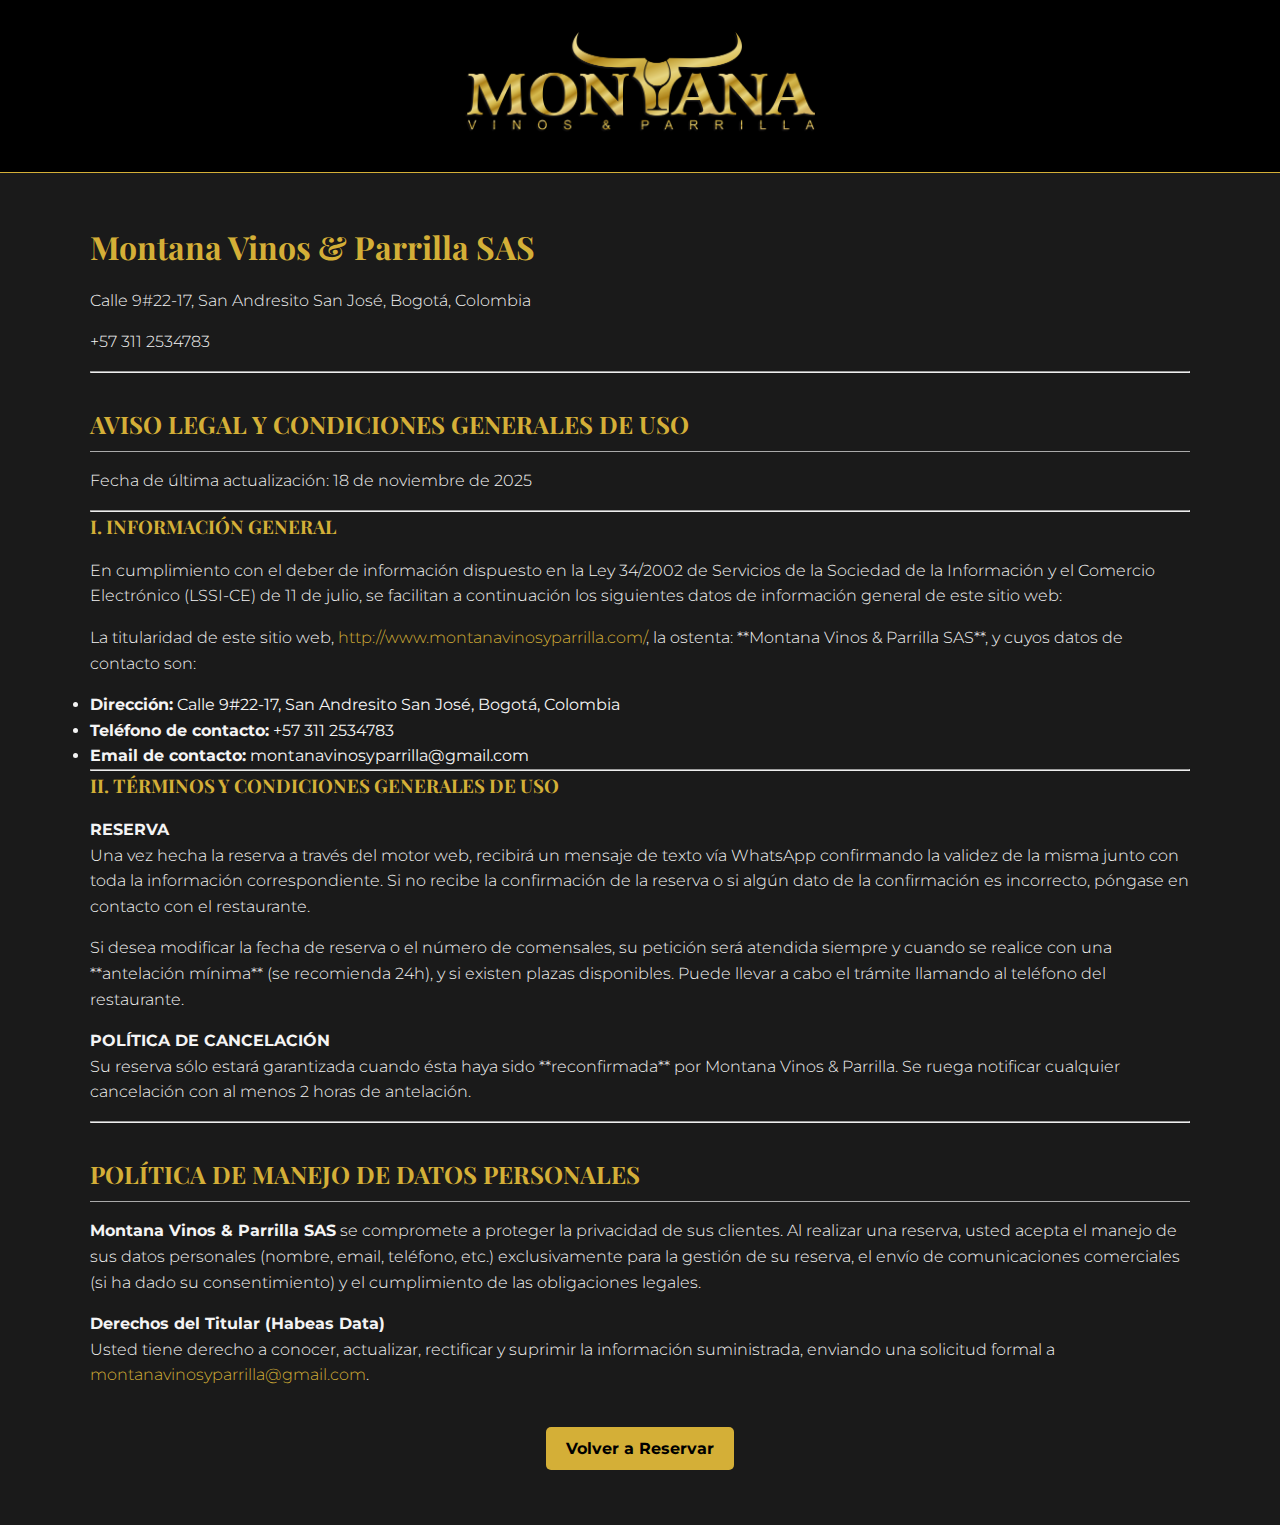
<file: politicas.html>
<!DOCTYPE html>
<html lang="es">
<head>
    <meta charset="UTF-8">
    <meta name="viewport" content="width=device-width, initial-scale=1.0">
    <title>Políticas-Montana V&P</title>

    <link rel="icon" type="image/png" href="img/logo2.png">

    <link rel="stylesheet" href="style.css"> 
    

    <meta charset="UTF-8">
    <meta name="viewport" content="width=device-width, initial-scale=1.0">
    <title>Aviso Legal y Políticas - Montana Vinos & Parrilla</title>
    <link rel="stylesheet" href="style.css"> 
    <link href="https://fonts.googleapis.com/css2?family=Playfair+Display:wght@700&family=Montserrat:wght@300;400&display=swap" rel="stylesheet">
</head>
<body class="legal-page">

    <div class="logo-header-legal">
        <a href="index.html">
            <img src="img/logo.png" alt="Logo Montana Vinos & Parrilla">
        </a>
    </div>

    <main>
        <div class="container legal-content">
            
            <header>
                <h1>Montana Vinos & Parrilla SAS</h1>
                <p>Calle 9#22-17, San Andresito San José, Bogotá, Colombia</p>
                <p>+57 311 2534783</p>
                <hr>
            </header>

            <section id="aviso-legal">
                <h2>AVISO LEGAL Y CONDICIONES GENERALES DE USO</h2>
                <p>Fecha de última actualización: 18 de noviembre de 2025</p>

                <hr>

                <article>
                    <h3>I. INFORMACIÓN GENERAL</h3>
                    <p>En cumplimiento con el deber de información dispuesto en la Ley 34/2002 de Servicios de la Sociedad de la Información y el Comercio Electrónico (LSSI-CE) de 11 de julio, se facilitan a continuación los siguientes datos de información general de este sitio web:</p>
                    
                    <p>La titularidad de este sitio web, <a href="http://www.montanavinosyparrilla.com/" target="_blank">http://www.montanavinosyparrilla.com/</a>, la ostenta: **Montana Vinos & Parrilla SAS**, y cuyos datos de contacto son:</p>
                    
                    <ul>
                        <li><strong>Dirección:</strong> Calle 9#22-17, San Andresito San José, Bogotá, Colombia</li>
                        <li><strong>Teléfono de contacto:</strong> +57 311 2534783</li> 
                        <li><strong>Email de contacto:</strong> montanavinosyparrilla@gmail.com</li>
                    </ul>
                </article>

                <hr>
                
                <article id="condiciones">
                    <h3>II. TÉRMINOS Y CONDICIONES GENERALES DE USO</h3>
                    
                    <h4>RESERVA</h4>
                    <p>Una vez hecha la reserva a través del motor web, recibirá un mensaje de texto vía WhatsApp confirmando la validez de la misma junto con toda la información correspondiente. Si no recibe la confirmación de la reserva o si algún dato de la confirmación es incorrecto, póngase en contacto con el restaurante.</p>
                    
                    <p>Si desea modificar la fecha de reserva o el número de comensales, su petición será atendida siempre y cuando se realice con una **antelación mínima** (se recomienda 24h), y si existen plazas disponibles. Puede llevar a cabo el trámite llamando al teléfono del restaurante.</p>
                    
                    <h4>POLÍTICA DE CANCELACIÓN</h4>
                    <p>Su reserva sólo estará garantizada cuando ésta haya sido **reconfirmada** por Montana Vinos & Parrilla. Se ruega notificar cualquier cancelación con al menos 2 horas de antelación.</p>
                </article>

                <hr>
                
            </section>

            <section id="privacidad">
                <h2>POLÍTICA DE MANEJO DE DATOS PERSONALES</h2>
                <p><strong>Montana Vinos & Parrilla SAS</strong> se compromete a proteger la privacidad de sus clientes. Al realizar una reserva, usted acepta el manejo de sus datos personales (nombre, email, teléfono, etc.) exclusivamente para la gestión de su reserva, el envío de comunicaciones comerciales (si ha dado su consentimiento) y el cumplimiento de las obligaciones legales.</p>
                
                <h4>Derechos del Titular (Habeas Data)</h4>
                <p>Usted tiene derecho a conocer, actualizar, rectificar y suprimir la información suministrada, enviando una solicitud formal a <a href="mailto:montanavinosyparrilla@gmail.com">montanavinosyparrilla@gmail.com</a>.</p>
            </section>

            <p style="text-align: center; margin-top: 3rem;"><a href="index.html#reservas" class="cta-button">Volver a Reservar</a></p>
        </div>
    </main>
    
</body>
</html>
</file>
<file: style.css>
/*
 * Hoja de Estilos para Montana Vinos & Parrilla
 * Tema: Elegante, Oscuro con Detalles Dorados (FINAL AJUSTADO)
 */

/* ===== CONFIGURACIÓN GLOBAL (VARIABLES Y RESETEO) ===== */
:root {
    /* Paleta de Colores */
    --color-oro: #D4AF37;
    --color-fondo-oscuro: #1a1a1a;
    --color-fondo-negro: #000000;
    --color-texto-principal: #f4f4f4;
    --color-texto-secundario: #aaaaaa;

    /* Tipografía */
    --font-titulos: 'Playfair Display', serif;
    --font-cuerpo: 'Montserrat', sans-serif;
}

/* Reseteo básico */
* {
    margin: 0;
    padding: 0;
    box-sizing: border-box;
}

html {
    scroll-behavior: smooth;
}

body {
    font-family: var(--font-cuerpo);
    background-color: var(--color-fondo-oscuro);
    color: var(--color-texto-principal);
    line-height: 1.6;
}

.container {
    width: 90%;
    max-width: 1100px;
    margin: 0 auto;
    padding: 2rem 0;
}

h1,
h2,
h3 {
    font-family: var(--font-titulos);
    color: var(--color-oro);
    margin-bottom: 1rem;
    font-weight: 700;
}

p {
    margin-bottom: 1rem;
    font-weight: 300;
}

a {
    color: var(--color-oro);
    text-decoration: none;
}

/* ===== BARRA DE NAVEGACIÓN (DINÁMICA) ===== */

/* Estilos para PC (Desktop) */
.navbar {
    background-color: var(--color-fondo-negro);
    padding: 1rem 0;
    position: fixed;
    width: 100%;
    top: 0;
    z-index: 1000;
    border-bottom: 1px solid #333;
    transition: background-color 0.4s ease, padding 0.4s ease;

    /* Configuración principal de la barra (para PC) */
    display: flex;
    justify-content: space-between;
    align-items: center;
    padding-left: 5%;
    padding-right: 5%;
}

.navbar .navbar-header {
    /* Ocultamos este div en PC, no es necesario */
    display: flex;
    align-items: center;
    /* En PC, el logo y los links van separados */
}

.navbar .logo img {
    height: 70px;
    transition: height 0.4s ease;
}

.nav-links {
    list-style: none;
    display: flex;
    /* En PC se muestran en línea */
    align-items: center;
}

.nav-links li {
    margin-left: 1.5rem;
}

.nav-links li a {
    color: var(--color-texto-principal);
    font-weight: 400;
    transition: color 0.3s ease;
    text-transform: uppercase;
    padding: 0.5rem 0;
    /* Ajuste para hover */
}

.nav-links li a:hover {
    color: var(--color-oro);
}

/* Estado 'Scrolled' de la barra de navegación (se activa con JavaScript) */
.navbar.scrolled {
    background-color: rgba(0, 0, 0, 0.95);
    padding: 0.5rem 5%;
    box-shadow: 0 2px 5px rgba(0, 0, 0, 0.5);
}

.navbar.scrolled .logo img {
    height: 50px;
}

/* ===== BOTONES (Call to Action - CTA) ===== */
.cta-button {
    background-color: var(--color-oro);
    color: var(--color-fondo-negro);
    padding: 0.75rem 1.25rem;
    border-radius: 5px;
    font-weight: 700;
    transition: all 0.3s ease;
    box-shadow: 0 0 0 rgba(212, 175, 55, 0.5);
    border: none;
    cursor: pointer;
}

.cta-button:hover {
    background-color: var(--color-texto-principal);
    color: var(--color-fondo-negro);
    box-shadow: 0 0 10px rgba(212, 175, 55, 0.8), 0 0 20px rgba(212, 175, 55, 0.4);
}

/* Botón con borde (outline) */
.cta-button-outline {
    border: 2px solid var(--color-oro);
    color: var(--color-oro);
    padding: 0.75rem 1.25rem;
    border-radius: 5px;
    font-weight: 700;
    display: inline-block;
    margin-top: 1rem;
    transition: background-color 0.3s ease, color 0.3s ease;
}

.cta-button-outline:hover {
    background-color: var(--color-oro);
    color: var(--color-fondo-negro);
}

/* ===== SECCIÓN HERO (INICIO) ===== */
.hero {
    height: 100vh;
    display: flex;
    align-items: center;
    justify-content: center;
    text-align: center;
    padding-top: 80px;
    background-image: linear-gradient(rgba(0, 0, 0, 0.4), rgba(0, 0, 0, 0.4)), url('img/FotoBar.png');
    background-size: cover;
    background-position: center top;
    background-attachment: fixed;
    min-height: 60vh;
}

.hero-content h1 {
    font-size: 3.5rem;
    color: #ffffff;
}

.hero-content p {
    font-size: 1.25rem;
    color: var(--color-texto-principal);
    margin-bottom: 2rem;
}

/* ===== SECCIONES DE CONTENIDO ===== */
.content-section {
    padding: 6rem 0;
    text-align: center;
}

#galeria {
    padding: 8rem 0;
    background-color: var(--color-fondo-negro);
}

.content-section h2 {
    font-size: 2.5rem;
    margin-bottom: 2rem;
}

.content-section .container {
    max-width: 800px;
}

.bg-dark {
    background-color: var(--color-fondo-negro);
}

/* ===== SECCIÓN MENÚ DETALLADO ===== */
.menu-category-title {
    font-family: var(--font-cuerpo);
    font-size: 1.5rem;
    font-weight: 700;
    color: var(--color-texto-principal);
    text-align: left;
    max-width: 800px;
    margin: 3rem auto 1.5rem;
    padding-bottom: 0.5rem;
    border-bottom: 2px solid var(--color-oro);
}

.menu-grid {
    display: grid;
    grid-template-columns: 1fr;
    gap: 0.5rem;
    text-align: left;
    margin: 0 auto;
    max-width: 800px;
}

.menu-item {
    background: none;
    padding: 1.2rem 0;
    border-left: none;
    border-bottom: 1px dashed rgba(255, 255, 255, 0.1);
    display: flex;
    flex-direction: column;
}

.menu-item h4 {
    font-family: var(--font-titulos);
    font-size: 1.3rem;
    color: var(--color-oro);
    margin-bottom: 0.2rem;
}

.menu-item-detail {
    display: flex;
    justify-content: space-between;
    width: 100%;
    margin-bottom: 0;
    color: var(--color-texto-secundario);
    font-style: italic;
}

.menu-item-detail .price {
    font-weight: 700;
    color: var(--color-oro);
    font-style: normal;
}

/* ===== ESTILOS PARA LA SECCIÓN GALERÍA (CARRUSEL) ===== */

/* Contenedor del Carrusel */
.slideshow-container {
    max-width: 1000px;
    position: relative;
    margin: auto;
    border: 3px solid var(--color-oro);
    box-shadow: 0 4px 15px rgba(0, 0, 0, 0.5);
    border-radius: 5px;
}

/* Contenedor de cada slide */
.mySlides {
    display: none;
}

/* Estilo de la imagen dentro del carrusel */
.slideshow-container img {
    width: 100%;
    height: 330px;
    object-fit: cover;
    vertical-align: middle;
}

/* Flechas de anterior y siguiente (MODIFICADAS PARA IR A LOS EXTREMOS) */
.prev,
.next {
    cursor: pointer;
    position: absolute;
    top: 50%;
    width: auto;
    padding: 16px;
    margin-top: -22px;
    color: var(--color-oro);
    /* Color dorado */
    font-weight: bold;
    font-size: 30px;
    transition: 0.6s ease;
    user-select: none;
    background-color: rgba(0, 0, 0, 0.5);
    /* Fondo semitransparente */
    z-index: 10;
    /* Asegura que estén sobre la imagen */
}

/* Posicionar la flecha 'Anterior' en el extremo IZQUIERDO */
.prev {
    left: 0;
    border-radius: 0 3px 3px 0;
    /* Borde redondeado solo a la derecha */
}

/* Posicionar la flecha 'Siguiente' en el extremo DERECHO */
.next {
    right: 0;
    border-radius: 3px 0 0 3px;
    /* Borde redondeado solo a la izquierda */
}

/* Efecto de hover (Mantenido) */
.prev:hover,
.next:hover {
    background-color: rgba(212, 175, 55, 0.8);
    /* Oro más opaco al pasar el ratón */
    color: var(--color-fondo-negro);
}

/* Puntos indicadores (dots) */
.dot {
    cursor: pointer;
    height: 15px;
    width: 15px;
    margin: 0 2px;
    background-color: #555;
    border-radius: 50%;
    display: inline-block;
    transition: background-color 0.6s ease;
}

.active,
.dot:hover {
    background-color: var(--color-oro);
}

/* Animación de transición (Fade) */
.fade {
    animation-name: fade;
    animation-duration: 1.5s;
}

@keyframes fade {
    from {
        opacity: .4
    }

    to {
        opacity: 1
    }
}

/* ===== ESTILOS PARA EL FORMULARIO DE RESERVAS ===== */
.reservation-form {
    max-width: 800px;
    margin: 2rem auto;
    text-align: left;
    padding: 2rem;
    background-color: var(--color-fondo-oscuro);
    border: 1px solid #333;
    border-radius: 5px;
    box-shadow: 0 0 20px rgba(0, 0, 0, 0.5);
}

.form-group-grid {
    display: grid;
    grid-template-columns: repeat(auto-fit, minmax(200px, 1fr));
    gap: 1.5rem;
    margin-bottom: 1.5rem;
}

.form-control {
    display: flex;
    flex-direction: column;
}

.form-control label {
    font-size: 0.9rem;
    font-weight: 700;
    color: var(--color-oro);
    margin-bottom: 0.4rem;
    text-transform: uppercase;
}

.form-control input,
.form-control textarea,
.form-control select {
    padding: 0.8rem;
    border: 1px solid #555;
    border-radius: 3px;
    background-color: var(--color-fondo-negro);
    color: var(--color-texto-principal);
    /* ESTE ES EL COLOR DEL TEXTO */
    font-family: var(--font-cuerpo);
    font-size: 1rem;
    transition: border-color 0.3s ease;
}

/* Ajuste adicional para que la flecha del selector se vea en Chrome/Safari */
.form-control select {
    /* Remueve la apariencia nativa para aplicar estilos personalizados */
    -webkit-appearance: none;
    -moz-appearance: none;
    appearance: none;
    /* Añade una flecha personalizada SVG (de color blanco/claro) */
    background-image: url('data:image/svg+xml;utf8,<svg xmlns="http://www.w3.org/2000/svg" width="16" height="16" viewBox="0 0 16 16"><path fill="%23f4f4f4" d="M7.247 11.14 2.451 5.617c-.114-.131-.088-.309.043-.42.13-.11.314-.087.425.044l4.29 4.978 4.301-5.006c.11-.129.288-.157.417-.043.129.11.157.288.043.417L8.765 11.14c-.11.13-.288.157-.417.043z"/></svg>');
    background-repeat: no-repeat;
    background-position: right 0.8rem center;
    background-size: 1rem;
    padding-right: 2.5rem;
    /* Deja espacio para la flecha */
}

.form-control input:focus,
.form-control textarea:focus {
    border-color: var(--color-oro);
    outline: none;
    box-shadow: 0 0 5px rgba(212, 175, 55, 0.5);
}

.form-control.full-width {
    grid-column: 1 / -1;
}

/* Estilo del botón de envío */
/*.submit-button {
    width: 100%;
    margin-top: 1rem;
    padding: 1rem;
    font-size: 1.1rem;
}
*/
/* Estilo del botón de envío (AJUSTADO PARA WEB Y MÓVIL) */
.submit-button {
    width: 100%;
    margin-top: 1rem;
    padding: 1rem;
    font-size: 1.1rem;
    display: block;

    /* 🚨 LÍNEA AÑADIDA PARA FORZAR EL ANCHO TOTAL EN LAYOUTS AVANZADOS */
    grid-column: 1 / -1;
}


.small-note {
    font-size: 0.8rem;
    color: var(--color-texto-secundario);
    margin-top: 2rem;
}

/* ESTILO PARA VALIDACIÓN DE ERRORES (JavaScript) */
.input-error {
    border-color: #ff4d4d !important;
    box-shadow: 0 0 5px #ff4d4d;
}

/* * AÑADIR ESTE BLOQUE DE CÓDIGO para cambiar el color del icono
 * del calendario (date) y del reloj (time) 
 */
input[type="date"]::-webkit-calendar-picker-indicator,
input[type="time"]::-webkit-calendar-picker-indicator {
    filter: invert(1);
    /* Invierte los colores (negro a blanco) */
    cursor: pointer;
}


/* ===== PIE DE PÁGINA Y CONTACTO ===== */
.contact-info {
    max-width: 600px;
    margin: 0 auto 3rem auto;
    text-align: center;
}

.map-container {
    width: 100%;
    max-width: 1000px;
    margin: 2rem auto 0;
    overflow: hidden;
    border: 3px solid var(--color-oro);
    border-radius: 5px;
    box-shadow: 0 4px 15px rgba(0, 0, 0, 0.5);
}

.map-container iframe {
    display: block;
}

footer {
    background-color: var(--color-fondo-negro);
    color: var(--color-texto-secundario);
    text-align: center;
    padding: 3rem 0;
    border-top: 1px solid #333;
}

.social-links a {
    margin: 0 0.5rem;
    font-size: 0.9rem;
    transition: color 0.3s ease;
}

.social-links a:hover {
    color: var(--color-texto-principal);
}

/* ===== MENÚ HAMBURGUESA (MÓVIL) ===== */

/* Estilo del botón hamburguesa */
.hamburger-menu {
    display: none;
    /* Por defecto, oculto en PC */
    font-size: 2rem;
    background: none;
    border: none;
    color: var(--color-texto-principal);
    cursor: pointer;
    padding: 0;
    z-index: 1001;
}

/* REGLAS PARA PANTALLAS PEQUEÑAS (MÓVILES) */
@media (max-width: 900px) {

    /* 🚨 1. CONFIGURACIÓN DEL NAVBAR EN MÓVIL */
    .navbar {
        /* Desactiva el justify-content: space-between original */
        justify-content: flex-start;
        padding-left: 0;
        padding-right: 0;
        display: block;
        /* Permite que el header ocupe todo el ancho sin flex */
    }

    /* 🚨 2. CONTENEDOR DE LOGO Y BOTÓN */
    .navbar-header {
        display: flex;
        justify-content: space-between;
        /* Mueve el logo a un lado y el botón al otro */
        align-items: center;
        width: 100%;
        padding: 0.5rem 5%;
        /* Añade el padding aquí, no en el .navbar */
    }

    /* 🚨 3. CENTRAR EL LOGO EN MÓVIL */
    .navbar-header .logo {
        flex-grow: 1;
        /* Permite que el logo ocupe el espacio restante */
        text-align: center;
        /* Centra el contenido (el logo) */
        padding-right: 2rem;
        /* Deja un espacio a la derecha para que el logo se centre mejor, compensando el ancho del botón */
    }

    /* Mostrar el botón hamburguesa en la derecha */
    .hamburger-menu {
        display: block;
    }

    /* 🚨 4. ESTILOS DEL MENÚ DESPLEGADO (NAV LINKS) */
    .nav-links {
        display: none;
        /* Se ocultarán por defecto */
        flex-direction: column;
        width: 100%;
        position: absolute;
        top: 80px;
        left: 0;
        background-color: rgba(0, 0, 0, 0.98);
        border-top: 1px solid var(--color-oro);
        height: 0;
        overflow: hidden;
        transition: height 0.3s ease-in-out;
    }

    /* 5. Mostrar el menú cuando tiene la clase 'active' */
    .nav-links.active {
        display: flex;
        height: auto;
        padding-bottom: 1rem;
    }

    /* 🚨 6. JUSTIFICAR ENLACES A LA IZQUIERDA */
    .nav-links li {
        margin: 0;
        text-align: left;
        /* Justificación a la izquierda */
        width: 100%;
        padding: 0.3rem 5%;
        /* Añade padding para separación y alineación */
    }

    /* Pequeño ajuste para el botón 'Reservar' en el menú desplegado */
    .nav-links li .cta-button {
        display: inline-block;
        width: auto;
        margin-top: 0.5rem;
    }

    /* Ajustes generales para el resto del sitio en móvil */
    .hero-content h1 {
        font-size: 2.5rem;
    }

    .content-section {
        padding: 4rem 0;
    }

    .form-group-grid {
        grid-template-columns: 1fr;
        gap: 1rem;
    }
}

/* ===== ESTILOS PARA CHECKBOXES DE FORMULARIO ===== */

.checkbox-control {
    flex-direction: row;
    /* Anula el 'column' de .form-control */
    align-items: center;
    /* Centra verticalmente */
    margin-bottom: 1rem;
}

.checkbox-control input[type="checkbox"] {
    width: auto;
    /* Revierte el 100% de .form-control input */
    margin-right: 0.8rem;
    /* Espacio entre el check y el texto */

    /* Estilos personalizados para el cajetín */
    -webkit-appearance: none;
    appearance: none;
    width: 1.25em;
    /* Tamaño del cajetín */
    height: 1.25em;
    background-color: var(--color-fondo-negro);
    border: 1px solid var(--color-oro);
    border-radius: 3px;
    cursor: pointer;
    position: relative;
    vertical-align: middle;
    /* Alineación */
}

/* Estilo para la marca (el 'check') cuando está seleccionado */
.checkbox-control input[type="checkbox"]:checked {
    background-color: var(--color-oro);
}

/* Opcional: Dibujar la marca (palomita) con CSS */
.checkbox-control input[type="checkbox"]:checked::after {
    content: '';
    position: absolute;
    left: 6px;
    top: 2px;
    width: 5px;
    height: 10px;
    border: solid var(--color-fondo-negro);
    /* Color de la palomita */
    border-width: 0 3px 3px 0;
    transform: rotate(45deg);
}

.checkbox-control label {
    /* Ajustar la etiqueta */
    font-size: 0.9rem;
    font-weight: 300;
    /* Texto más suave */
    color: var(--color-texto-secundario);
    /* Color más suave */
    text-transform: none;
    /* No en mayúsculas */
    margin-bottom: 0;
}

/* Marcar el checkbox si hay un error de validación (no marcado) */
.checkbox-control input[type="checkbox"].input-error {
    border-color: #ff4d4d !important;
    box-shadow: 0 0 5px #ff4d4d;
}

/* ===== ESTILOS PARA NOTA DE TÉRMINOS (AJUSTADO PARA WEB Y MÓVIL) ===== */
.terms-note {
    font-size: 0.8rem;
    color: var(--color-texto-secundario);
    text-align: center;
    margin-top: 1.5rem;
    width: 100%;
    display: block;

    /* 🚨 LÍNEA AÑADIDA PARA FORZAR EL ANCHO TOTAL EN LAYOUTS AVANZADOS */
    grid-column: 1 / -1;
}

/* Estilo para los enlaces dentro del mensaje legal */
.terms-note a {
    color: var(--color-oro);
    /* Color dorado sutil */
    text-decoration: underline;
    /* Subrayado para indicar que es un enlace */
    transition: color 0.3s ease;
}

.terms-note a:hover {
    color: var(--color-texto-principal);
    /* Blanco al pasar el ratón */
}

/* ===== ESTILOS PARA PÁGINA LEGAL (politicas.html) ===== */

/* Contenedor del logo en la página legal */
.logo-header-legal {
    text-align: center;
    padding: 2rem 0;
    background-color: var(--color-fondo-negro);
    border-bottom: 1px solid var(--color-oro);
}

.logo-header-legal img {
    height: 100px;
    /* Tamaño del logo en la página legal */
}

/* Contenido principal de la página legal (para espaciado) */
.legal-content {
    padding: 3rem 0;
    text-align: left;
    /* El texto debe ser legible y alineado a la izquierda */
}

.legal-content h2 {
    margin-top: 2rem;
    padding-bottom: 0.5rem;
    border-bottom: 1px solid var(--color-texto-secundario);
}

/* ===== ESTILOS PARA LA TABLA DE PROTECCIÓN DE DATOS ===== */

.data-protection-table {
    width: 100%;
    margin: 1.5rem 0;
    border-collapse: collapse;
    /* Bordes unidos */
    font-family: var(--font-cuerpo);
    font-size: 0.95rem;
}

.data-protection-table th,
.data-protection-table td {
    padding: 1rem;
    text-align: left;
    border-bottom: 1px solid #333;
    /* Línea de separación sutil */
}

.data-protection-table th {
    background-color: var(--color-fondo-negro);
    color: var(--color-oro);
    /* Encabezados en color dorado */
    font-weight: 700;
    text-transform: uppercase;
}

.data-protection-table tr:nth-child(even) {
    background-color: #0d0d0d;
    /* Ligero color oscuro para filas pares */
}

.data-protection-table tr:hover {
    background-color: #2a2a2a;
    /* Cambio de color al pasar el ratón */
}

.data-protection-table td:first-child {
    font-weight: 700;
    color: var(--color-texto-principal);
    width: 30%;
    /* Da más peso visual al elemento */
}

/* ===== AJUSTES ESPECÍFICOS PARA EL CARRUSEL DEL MENÚ (SECTION #MENU) ===== */

/* Contenedor del Carrusel del Menú */
.menu-slideshow {
    /* 🚨 AUMENTO DE TAMAÑO PARA PANTALLAS GRANDES */
    max-width: 1000px; 
    margin-bottom: 2rem;
    border-radius: 8px;
    overflow: hidden;
    /* ... */
}

.menu-slideshow .myMenuSlides {
    display: none;
    position: relative;
    /* Asegura que el contenedor de texto esté posicionado correctamente */
}

.menu-slideshow .menu-image {
    width: 100%;
    /* La altura debe ser automática para evitar distorsión, o fija para uniformidad. 
       Ajustamos la altura y el object-fit para que sea responsive: */
    height: auto;
    max-height: 80vh;
    /* Máximo 80% de la altura de la vista en móvil */
    object-fit: contain;
    /* Asegura que la imagen completa se vea sin recortar */
    background-color: var(--color-fondo-negro);
    /* Fondo si la imagen no es 100% ancha/alta */
}

/* Texto de título sobre la imagen (opcional) */

    .menu-caption { 
    color: var(--color-oro);
    font-size: 1.2rem; padding: 1rem 0;
    text-align: center;
    background-color: var(--color-fondo-negro);
    font-weight: 700;
    text-transform: uppercase;
    /* ESTOS TRES PROPIEDADES FUERON ELIMINADAS */ /* position: absolute; */ /* bottom: 0; */ /* opacity: 0.9; */ /* Aseguramos que se muestre como un bloque debajo de la imagen */ 
    display: block;
    width: 100%; 
}

/* Flechas específicas del menú para diferenciarlas de la galería */
.menu-arrow {
    color: var(--color-oro);
    background-color: rgba(0, 0, 0, 0.7);
    font-size: 25px;
    padding: 12px;
}

.menu-arrow:hover {
    background-color: rgba(212, 175, 55, 0.9);
    color: var(--color-fondo-negro);
}

/* ===== ESTILOS PARA LA BARRA SOCIAL FLOTANTE ===== */

.floating-social-bar {
    position: fixed;
    /* Mantiene la barra fija al hacer scroll */
    right: 0;
    /* Lo fija al costado derecho */
    top: 50%;
    /* Lo centra verticalmente (ajustado con transform) */
    transform: translateY(-50%);
    /* Ajuste fino para centrado vertical */
    z-index: 999;
    /* Asegura que esté por encima de otros elementos */
    display: flex;
    flex-direction: column;
    gap: 5px;
    /* Espacio entre los iconos */
}

.social-icon {
    display: flex;
    align-items: center;
    justify-content: center;
    width: 45px;
    /* Tamaño del icono */
    height: 45px;
    background-color: var(--color-fondo-negro);
    border: 1px solid var(--color-oro);
    color: var(--color-oro);
    /* Color del icono: Dorado */
    border-radius: 5px 0 0 5px;
    /* Bordes redondeados solo a la izquierda */
    font-size: 1.5rem;
    /* Tamaño del icono de Font Awesome */
    box-shadow: -2px 0 5px rgba(0, 0, 0, 0.4);
    transition: all 0.3s ease;
}

.social-icon:hover {
    width: 50px;
    /* Expande ligeramente al pasar el ratón */
    background-color: var(--color-oro);
    /* Invierte colores en hover */
    color: var(--color-fondo-negro);
    box-shadow: -5px 0 15px rgba(212, 175, 55, 0.6);
}

/* Ocultar en pantallas muy pequeñas si interfiere con el contenido */
@media (max-width: 600px) {

    /* Opcional: Solo mostrar WhatsApp en móvil para contacto directo y rápido */
    .floating-social-bar {
        gap: 0;
        top: auto;
        bottom: 15px;
        right: 15px;
        flex-direction: row;
    }

    .social-icon {
        width: 50px;
        height: 50px;
        font-size: 2rem;
        border-radius: 50%;
        border: none;
        box-shadow: 0 0 10px rgba(0, 0, 0, 0.5);
    }

    /* Ocultar todos excepto WhatsApp en móvil */
    .floating-social-bar a:not(.whatsapp-icon) {
        display: none;
    }
}

/* Ajuste sutil al título de la sección para el toque de elegancia */
.content-section h2 {
    font-size: 2.5rem;
    margin-bottom: 2rem;
    /* 🚨 LÍNEAS AÑADIDAS */
    border-bottom: 2px solid rgba(212, 175, 55, 0.3);
    /* Borde dorado sutil */
    padding-bottom: 0.5rem;
}

/* Fuerza la negrita para la etiqueta STRONG, usada en la Mística de Montana */
strong,
b {
    font-weight: 700 !important;
    /* El valor 700 corresponde a la negrita */
}

/* Ajuste de tamaño de texto para la sección de la Mística */
#historia p {
    font-size: 1.20rem; /* Aumenta el tamaño de la fuente para los párrafos de la historia */
    line-height: 1.8; /* Mejora la legibilidad con mayor espacio entre líneas */
    font-weight: 400; /* Asegura un peso de fuente legible, 300 es muy delgado para un tamaño mayor */
}

/* Estilos para el contenedor de la sección Historia */
#historia .container {
    max-width: 800px; 
    margin: 0 auto;
    padding: 3rem 2rem; /* Espacio para el texto */
    position: relative; /* **IMPORTANTE**: Necesario para posicionar el pseudo-elemento */
    z-index: 1; /* Asegura que el contenido esté por encima del logo de fondo */
    background-color: var(--color-fondo-oscuro); /* Asegura que haya un fondo para el contenido */
    border-radius: 8px; /* Opcional: añade bordes redondeados al contenedor */
    box-shadow: 0 4px 15px rgba(0, 0, 0, 0.3); /* Opcional: añade una sombra sutil */
}

/* Pseudo-elemento para el logo de fondo en la sección Historia */
#historia .container::before {
    content: ''; /* Obligatorio para pseudo-elementos */
    position: absolute; /* Posiciona el logo respecto al contenedor padre */
    top: 0;
    left: 0;
    width: 100%;
    height: 100%;
    background-image: url('img/logo.png'); /* Ruta a tu logo */
    background-repeat: no-repeat;
    background-position: center center;
    background-size: 80%; /* Ajusta el tamaño del logo */
    opacity: 0.2; /* **IMPORTANTE**: Controla la transparencia del logo (0.05 a 0.15 es buen rango) */
    z-index: -1; /* Envía el logo detrás del contenido real */
    pointer-events: none; /* Asegura que no interfiera con la selección de texto o clics */
}

/* AJUSTES ESPECÍFICOS PARA EL LOGO DE FONDO EN MÓVILES (Menos de 768px) */
@media (max-width: 768px) {
    
    #historia .container::before {
        /* Aumentamos la opacidad para que se destaque más en la vista móvil */
        opacity: 0.35; 
        
        /* Aseguramos que el logo quepa completamente dentro del contenedor */
        background-size: contain; 
        
        /* Opcional: Centramos verticalmente de nuevo */
        background-position: center center;
    }
    
    /* Si el texto de la historia en el móvil se ve demasiado grande, podemos ajustarlo */
    #historia p {
        font-size: 1rem;
    }
}

/* ==================================== */
/* 4.5. SECCIÓN EVENTOS ESPECIALES */
/* ==================================== */

.eventos-container {
    padding: 4rem 0;
}

.intro-eventos {
    font-size: 1.1rem;
    color: var(--color-texto-claro);
    margin-bottom: 3rem;
    text-align: center;
}

.eventos-grid {
    display: flex;
    gap: 3rem;
    align-items: center;
}

.eventos-details {
    flex: 1;
    /* 🚨 LA REGLA CLAVE PARA ESCRITORIO */
    text-align: left; 
}

.eventos-details h3 {
    color: var(--color-oro);
    font-family: 'Playfair Display', serif;
    font-size: 1.8rem;
    margin-bottom: 1.5rem;
}

.eventos-details ul {
    list-style: none;
    padding: 0;
    margin-bottom: 2rem;
}

.eventos-details ul li {
    font-size: 1rem;
    margin-bottom: 0.8rem;
    color: var(--color-texto-claro);
}

.eventos-imagen {
    flex: 1;
    border-radius: 8px;
    overflow: hidden;
    box-shadow: 0 5px 20px rgba(0, 0, 0, 0.2);
}

.eventos-imagen img {
    width: 100%;
    height: auto;
    display: block;
}

/* RESPONSIVE: MÓVIL Y TABLET */
@media (max-width: 900px) {
    .eventos-grid {
        flex-direction: column-reverse; /* Pone la imagen arriba y el texto debajo en móvil */
        gap: 2rem;
    }
    
    .eventos-imagen {
        max-width: 100%;
    }
    
    .eventos-details {
        text-align: left; /* Aseguramos que la alineación a la izquierda prevalezca */
    }
    
    .eventos-details ul {
        text-align: left; /* Mantiene la lista legible */
        padding-left: 1rem;
    }
}
</file>
